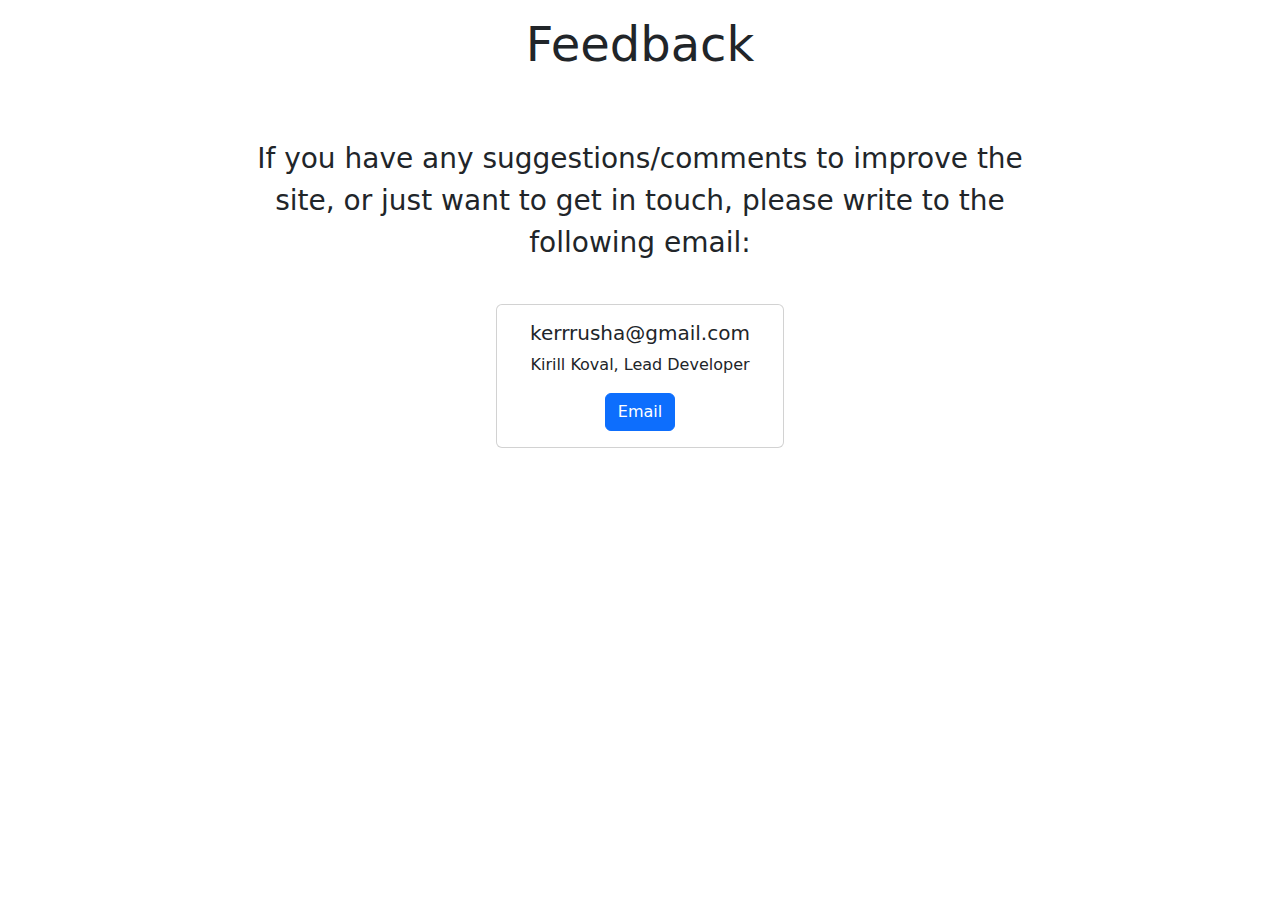
<file: wot-stat-tracker-web/src/main/resources/templates/feedback.html>
<!DOCTYPE html>
<html xmlns:th="http://www.thymeleaf.org" lang="en" th:replace="~{base :: layout(~{::body})}">
<head>
    <meta charset="UTF-8">
    <title>WoT Stat Tracker</title>

    <!--  for developing in browser view, safe to delete  -->
    <link rel="preconnect" href="https://fonts.googleapis.com">
    <link rel="preconnect" href="https://fonts.gstatic.com" crossorigin>
    <link href="https://fonts.googleapis.com/css?family=Open+Sans:400,600,300" rel="stylesheet" type="text/css">
    <link href="https://fonts.googleapis.com/css2?family=Roboto:wght@100;300;400;500;700;900&display=swap" rel="stylesheet">
    <link th:href="@{/styles/stat.css}" href="../static/styles/stat.css" rel="stylesheet"/>
    <link href="https://cdn.jsdelivr.net/npm/bootstrap@5.3.0/dist/css/bootstrap.min.css"
          rel="stylesheet"
          crossorigin="anonymous"
          th:href="@{/webjars/bootstrap/5.3.0/dist/css/bootstrap.min.css}">
</head>
<body>
<section class="px-5 py-3 text-center d-flex flex-column align-items-center">
    <p class="mb-5 display-5">Feedback</p>

    <p class="m-3 fs-3 col-8">If you have any suggestions/comments to improve the site, or just want to get in touch,
        please write to the following email:</p>
    <div class="card mt-4" style="width: 18rem;">
        <div class="card-body">
            <h5 class="card-title">kerrrusha@gmail.com</h5>
            <p class="card-text">Kirill Koval, Lead Developer</p>
            <a target="_blank" href="https://mail.google.com/mail/u/0/?fs=1&to=kerrrusha@gmail.com&su=WoT%20Stat%20Tracker%20Feedback&tf=cm" class="btn btn-primary">Email</a>
        </div>
    </div>
</section>
</body>
</html>
</file>
<file: wot-stat-tracker-web/src/main/resources/static/styles/stat.css>
body {
    font-family: 'Open Sans', serif;
    font-style: normal;
    font-weight: 300;
}

.delta-plus {
    font-size: calc(1.125rem + 0.2vw);
    color: lawngreen;
    font-weight: 600;
}

.delta-minus {
    font-size: calc(1.125rem + 0.2vw);
    color: red;
    font-weight: 600;
}

.delta-zero {
    font-size: calc(1.125rem + 0.2vw);
    font-weight: 600;
}

.subtitle {
    font-size: calc(1.125rem + 0.2vw);
    color: gray;
}

.stat-value {
    font-size: calc(1.525rem + 0.8vw);
}

.subtext {
    font-size: calc(1rem + 0.1vw);
    color: gray;
}

.text {
    font-size: calc(1rem + 0.5vw);
    color: black;
}

.xvm-red {
    color: rgb(254,14,0);
    font-weight: 600;
}

.xvm-orange {
    color: rgb(254,121,3);
    font-weight: 600;
}

.xvm-yellow {
    color: rgb(248,244,3);
    font-weight: 600;
}

.xvm-green {
    color: rgb(96,255,0);
    font-weight: 600;
}

.xvm-blue {
    color: rgb(2,201,179);
    font-weight: 600;
}

.xvm-violet {
    color: rgb(208,66,243);
    font-weight: 600;
}

.bg-xvm-red {
    background-color: rgb(254,14,0)!important;
}

.bg-xvm-orange {
    background-color: rgb(254,121,3)!important;
}

.bg-xvm-yellow {
    background-color: rgb(248,244,3)!important;
}

.bg-xvm-green {
    background-color: rgb(96,255,0)!important;
}

.bg-xvm-blue {
    background-color: rgb(2,201,179)!important;
}

.bg-xvm-violet {
    background-color: rgb(208,66,243)!important;
}

.bg-pink {
    background-color: deeppink!important;
}

.bg-green {
    background-color: green!important;
}

.bg-red {
    background-color: red!important;
}

.table-bg td, .table-bg th {
    background-color: gray;
}

.shadow-1 {
    box-shadow: 10px 10px 15px rgba(10, 10, 10, 0.82);
}

.progress-xvm {
    border-radius: 10px!important;
    height: 50px!important;
}

.progress-value {
    position: absolute;
    right: 0;
    left: 0;
    line-height: 45px;
    font-weight: 700;
    font-size: 18px;
    color: black;
}

.loading-gif {
    position:absolute;
    top: 30%;
    left: 50%;
    transform: translate(-50%, -50%);
    z-index:9999;
}

.loading-gif img {
    width: 100px;
}

.shadow-2:before {
    content: "";
    z-index: -1;
    position: absolute;
    top: 0;
    right: 0;
    bottom: 0;
    left: 0;
    background: black;
    transform: translate3d(0px, 20px, 0) scale(1.95);
    filter: blur(25px);
    opacity: 0.7;
    transition: opacity 0.5s;
    border-radius: inherit;
}

/*
* Prevents issues when the parent creates a
* stacking context. (For example, using the transform
* property )
*/
.shadow-2::after {
    content: "";
    z-index: -1;
    position: absolute;
    top: 0;
    right: 0;
    bottom: 0;
    left: 0;
    background: inherit;
    border-radius: inherit;
}
</file>
